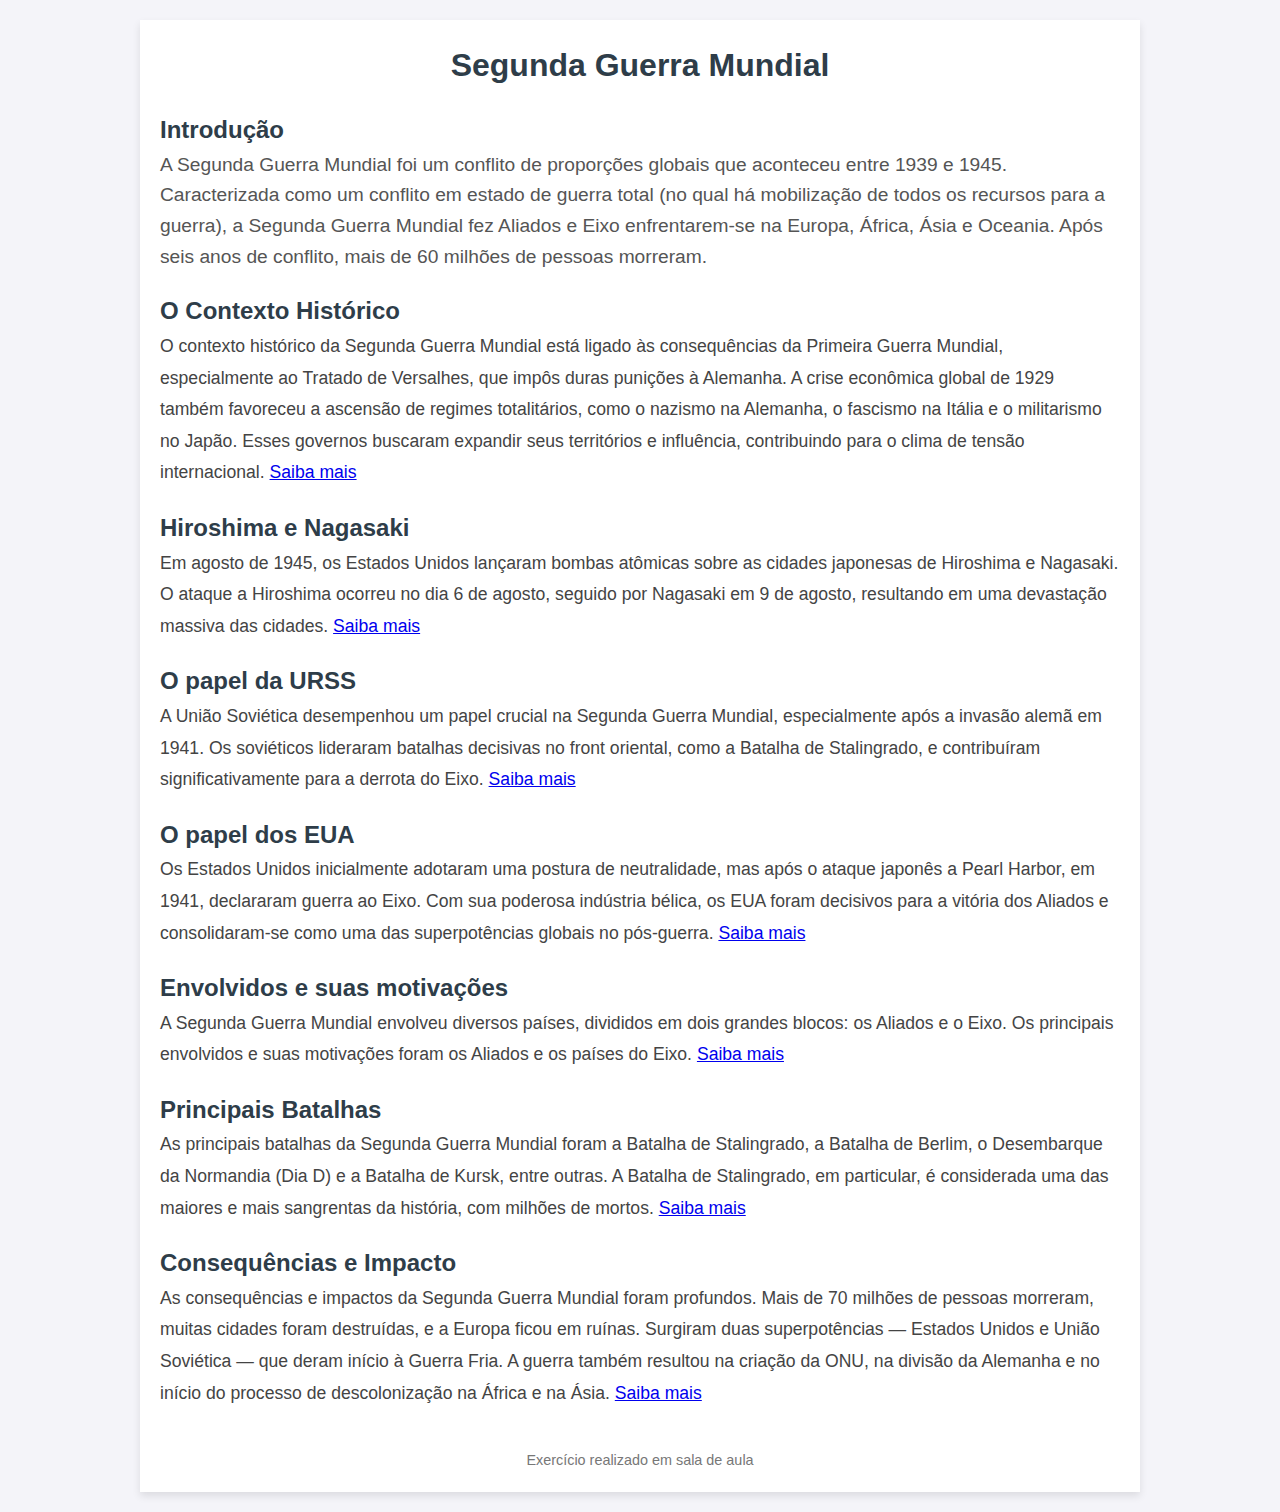
<file: index.html>
<!DOCTYPE html>
<html lang="pt-br">

<head>
    <meta charset="UTF-8">
    <meta name="viewport" content="width=device-width, initial-scale=1.0">
    <title>História da Segunda Guerra Mundial</title>
    <link rel="stylesheet" type="text/css" href="styles.css" />
</head>

<body>

    <div class="container">
        <h1>Segunda Guerra Mundial</h1>

        <div class="section">
            <h2>Introdução</h2>
            <p class="intro">
                A Segunda Guerra Mundial foi um conflito de proporções globais que aconteceu entre 1939 e 1945.
                Caracterizada como um conflito em estado de guerra total (no qual há mobilização de todos os recursos
                para a guerra), a Segunda Guerra Mundial fez Aliados e Eixo enfrentarem-se na Europa, África, Ásia e
                Oceania. Após seis anos de conflito, mais de 60 milhões de pessoas morreram.
            </p>

            <h2>O Contexto Histórico</h2>
            <p class="content">
                O contexto histórico da Segunda Guerra Mundial está ligado às consequências da Primeira Guerra Mundial,
                especialmente ao Tratado de Versalhes, que impôs duras punições à Alemanha. A crise econômica global de
                1929 também favoreceu a ascensão de regimes totalitários, como o nazismo na Alemanha, o fascismo na
                Itália e o militarismo no Japão. Esses governos buscaram expandir seus territórios e influência,
                contribuindo para o clima de tensão internacional.
                <a href="/contextohistorico.html">Saiba mais</a>
            </p>

            <h2>Hiroshima e Nagasaki</h2>
            <p class="content">
                Em agosto de 1945, os Estados Unidos lançaram bombas atômicas sobre as cidades japonesas de Hiroshima e Nagasaki. O ataque a Hiroshima ocorreu no dia 6 de agosto, seguido por Nagasaki em 9 de agosto, resultando em uma devastação massiva das cidades.
                <a href="/hiroshima_nagasaki.html">Saiba mais</a>
            </p>

            <h2>O papel da URSS</h2>
            <p class="content">
                A União Soviética desempenhou um papel crucial na Segunda Guerra Mundial, especialmente após a invasão alemã em 1941.
                Os soviéticos lideraram batalhas decisivas no front oriental, como a Batalha de Stalingrado, e contribuíram significativamente para a derrota do Eixo.
                <a href="/papel_urss.html">Saiba mais</a>
            </p>

            <h2>O papel dos EUA</h2>
            <p class="content">
                Os Estados Unidos inicialmente adotaram uma postura de neutralidade, mas após o ataque japonês a Pearl Harbor, em 1941, declararam guerra ao Eixo. Com sua poderosa indústria bélica, os EUA foram decisivos para a vitória dos Aliados e consolidaram-se como uma das superpotências globais no pós-guerra.
                <a href="/papel_dos_eua.html">Saiba mais</a>
            </p>

            <h2>Envolvidos e suas motivações</h2>
            <p class="content">
                A Segunda Guerra Mundial envolveu diversos países, divididos em dois grandes blocos: os Aliados e o Eixo. Os principais envolvidos e suas motivações foram os Aliados e os países do Eixo.
                <a href="/envolvidos_e_suas_motivacoes.html">Saiba mais</a>
            </p>

            <h2>Principais Batalhas</h2>
            <p class="content">
                As principais batalhas da Segunda Guerra Mundial foram a Batalha de Stalingrado, a Batalha de Berlim, o Desembarque da Normandia (Dia D) e a Batalha de Kursk, entre outras. A Batalha de Stalingrado, em particular, é considerada uma das maiores e mais sangrentas da história, com milhões de mortos.
                <a href="/principais_batalhas.html">Saiba mais</a>
            </p>

            <h2>Consequências e Impacto</h2>
            <p class="content">
                As consequências e impactos da Segunda Guerra Mundial foram profundos. Mais de 70 milhões de pessoas
                morreram, muitas cidades foram destruídas, e a Europa ficou em ruínas. Surgiram duas superpotências —
                Estados Unidos e União Soviética — que deram início à Guerra Fria. A guerra também resultou na criação
                da ONU, na divisão da Alemanha e no início do processo de descolonização na África e na Ásia.
                <a href="/consequencia_e_impacto.html">Saiba mais</a>
            </p>
        </div>

        <!-- Rodapé -->
        <div class="footer">
            <p>Exercício realizado em sala de aula</p>
        </div>
    </div>
</body>

</html>
</file>
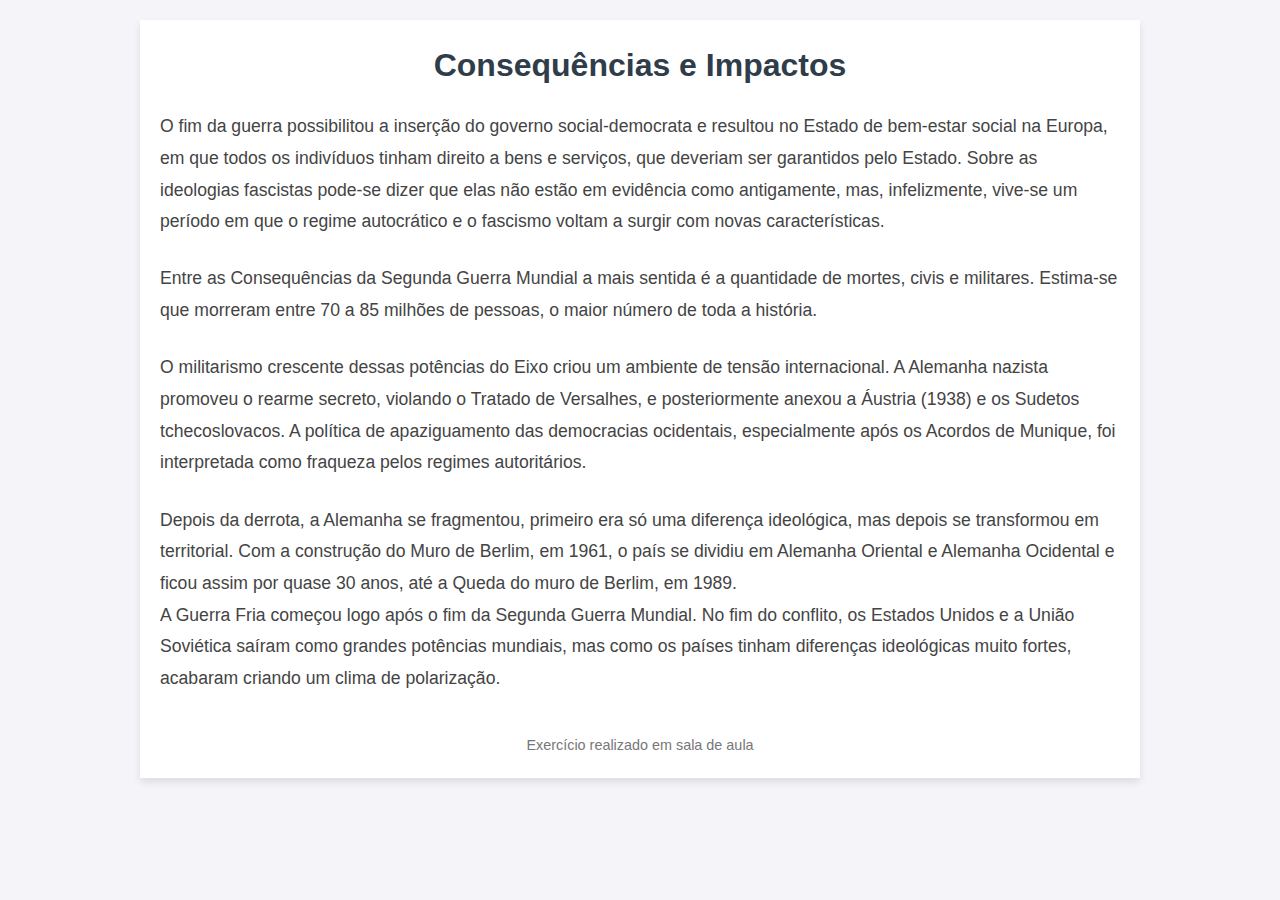
<file: consequencia_e_impacto.html>
<!DOCTYPE html>
<html lang="pt-br">

<head>
    <meta charset="UTF-8">
    <meta name="viewport" content="width=device-width, initial-scale=1.0">
    <title>Segunda guerra mundial - Contexto histórico</title>
    <style>
        /* Reset de estilos básicos */
        * {
            margin: 0;
            padding: 0;
            box-sizing: border-box;
        }

        /* Estilos globais */
        body {
            font-family: Arial, sans-serif;
            background-color: #f4f4f9;
            color: #333;
            line-height: 1.6;
            padding: 20px;
        }

        h1 {
            text-align: center;
            color: #2e3d49;
            margin-bottom: 20px;
        }

        h2 {
            color: #2e3d49;
            margin-top: 20px;
        }

        .container {
            max-width: 1000px;
            margin: 0 auto;
            padding: 20px;
            background-color: #fff;
            box-shadow: 0 4px 8px rgba(0, 0, 0, 0.1);
        }

        .section {
            margin-bottom: 20px;
        }

        .intro {
            font-size: 1.2em;
            margin-bottom: 20px;
            color: #555;
        }

        .content {
            font-size: 1.1em;
            line-height: 1.8;
            color: #444;
        }

        .image {
            width: 100%;
            max-width: 600px;
            display: block;
            margin: 20px auto;
        }

        table {
            width: 100%;
            margin-top: 30px;
            border-collapse: collapse;
            background-color: #fff;
            box-shadow: 0 4px 8px rgba(0, 0, 0, 0.1);
        }

        th,
        td {
            padding: 10px;
            text-align: left;
            border: 1px solid #ddd;
        }

        th {
            background-color: #f2f2f2;
            color: #333;
        }

        .footer {
            text-align: center;
            font-size: 0.9em;
            color: #777;
            margin-top: 40px;
        }
    </style>
</head>

<body>

    <div class="container">
        <h1>Consequências e Impactos</h1>

        <div class="section">
            <h2></h2>
            <p class="content">
                O fim da guerra possibilitou a inserção do governo social-democrata e resultou no Estado de bem-estar social na Europa, em que todos os indivíduos tinham direito a bens e serviços, que deveriam ser garantidos pelo Estado. Sobre as ideologias fascistas pode-se dizer que elas não estão em evidência como antigamente, mas, infelizmente, vive-se um período em que o regime autocrático e o fascismo voltam a surgir com novas características. 
            </p>
            <br>
            <p class="content">
                Entre as Consequências da Segunda Guerra Mundial a mais sentida é a quantidade de mortes, civis e militares. Estima-se que morreram entre 70 a 85 milhões de pessoas, o maior número de toda a história. 
            </p>
            <br>
            <p class="content">
                O militarismo crescente dessas potências do Eixo criou um ambiente de tensão internacional. A Alemanha
                nazista promoveu o rearme secreto, violando o Tratado de Versalhes, e posteriormente anexou a Áustria
                (1938) e os Sudetos tchecoslovacos. A política de apaziguamento das democracias ocidentais,
                especialmente após os Acordos de Munique, foi interpretada como fraqueza pelos regimes autoritários.
            </p>
            <br>
            <p class="content">
                Depois da derrota, a Alemanha se fragmentou, primeiro era só uma diferença ideológica, mas depois se transformou em territorial. Com a construção do Muro de Berlim, em 1961, o país se dividiu em Alemanha Oriental e Alemanha Ocidental e ficou assim por quase 30 anos, até a Queda do muro de Berlim, em 1989.
            </p>
            <p class="content">
                A Guerra Fria começou logo após o fim da Segunda Guerra Mundial. No fim do conflito, os Estados Unidos e a União Soviética saíram como grandes potências mundiais, mas como os países tinham diferenças ideológicas muito fortes, acabaram criando um clima de polarização.
            </p>
        </div>


        <!-- Rodapé -->
        <div class="footer">
            <p>Exercício realizado em sala de aula</p>
        </div>
    </div>

</body>

</html>
</file>
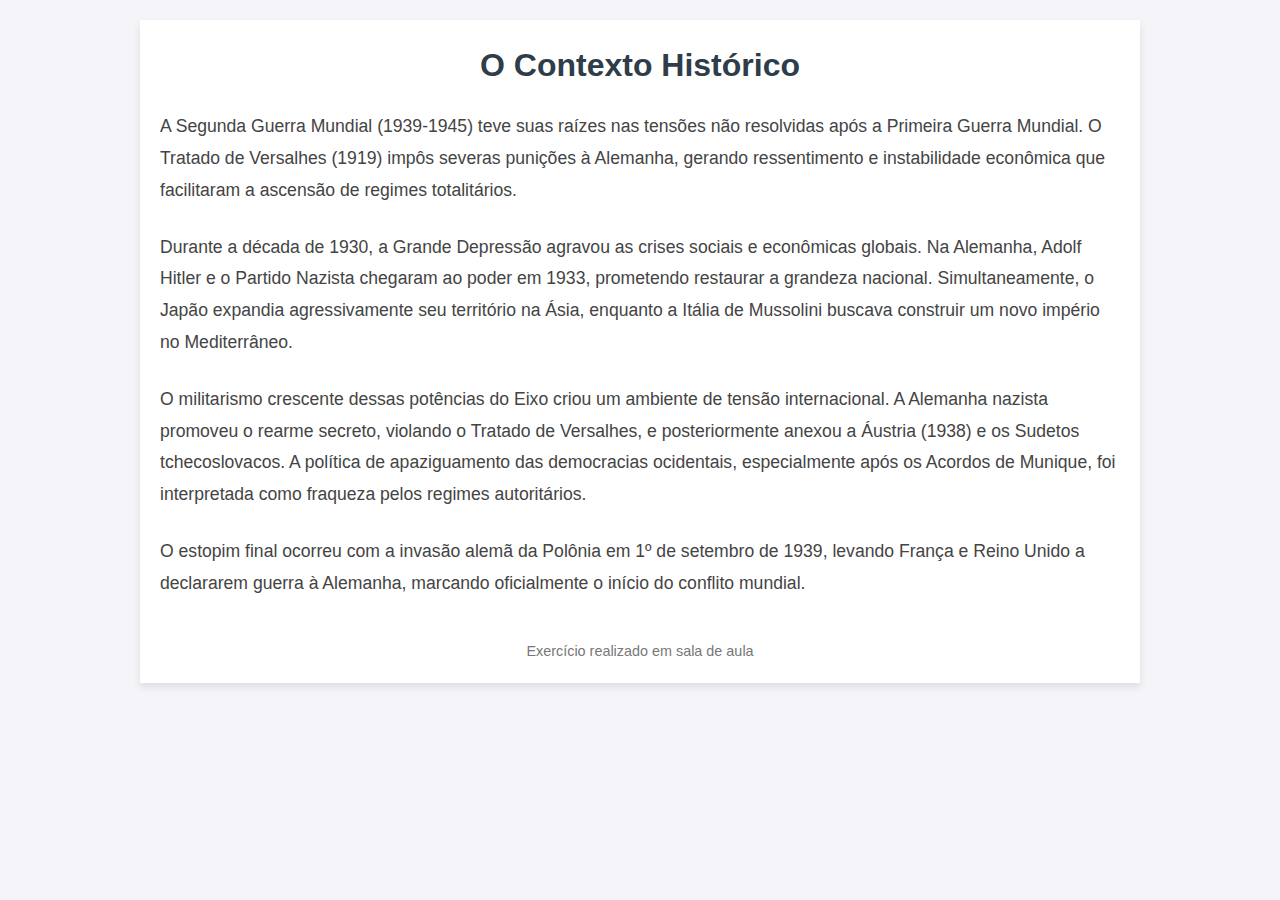
<file: contextohistorico.html>
<!DOCTYPE html>
<html lang="pt-br">

<head>
    <meta charset="UTF-8">
    <meta name="viewport" content="width=device-width, initial-scale=1.0">
    <title>Segunda guerra mundial - Contexto histórico</title>
    <style>
        /* Reset de estilos básicos */
        * {
            margin: 0;
            padding: 0;
            box-sizing: border-box;
        }

        /* Estilos globais */
        body {
            font-family: Arial, sans-serif;
            background-color: #f4f4f9;
            color: #333;
            line-height: 1.6;
            padding: 20px;
        }

        h1 {
            text-align: center;
            color: #2e3d49;
            margin-bottom: 20px;
        }

        h2 {
            color: #2e3d49;
            margin-top: 20px;
        }

        .container {
            max-width: 1000px;
            margin: 0 auto;
            padding: 20px;
            background-color: #fff;
            box-shadow: 0 4px 8px rgba(0, 0, 0, 0.1);
        }

        .section {
            margin-bottom: 20px;
        }

        .intro {
            font-size: 1.2em;
            margin-bottom: 20px;
            color: #555;
        }

        .content {
            font-size: 1.1em;
            line-height: 1.8;
            color: #444;
        }

        .image {
            width: 100%;
            max-width: 600px;
            display: block;
            margin: 20px auto;
        }

        table {
            width: 100%;
            margin-top: 30px;
            border-collapse: collapse;
            background-color: #fff;
            box-shadow: 0 4px 8px rgba(0, 0, 0, 0.1);
        }

        th,
        td {
            padding: 10px;
            text-align: left;
            border: 1px solid #ddd;
        }

        th {
            background-color: #f2f2f2;
            color: #333;
        }

        .footer {
            text-align: center;
            font-size: 0.9em;
            color: #777;
            margin-top: 40px;
        }
    </style>
</head>

<body>

    <div class="container">
        <h1>O Contexto Histórico</h1>

        <div class="section">
            <h2></h2>
            <p class="content">
                A Segunda Guerra Mundial (1939-1945) teve suas raízes nas tensões não resolvidas após a Primeira Guerra
                Mundial. O Tratado de Versalhes (1919) impôs severas punições à Alemanha, gerando ressentimento e
                instabilidade econômica que facilitaram a ascensão de regimes totalitários.
            </p>
            <br>
            <p class="content">
                Durante a década de 1930, a Grande Depressão agravou as crises sociais e econômicas globais. Na
                Alemanha, Adolf Hitler e o Partido Nazista chegaram ao poder em 1933, prometendo restaurar a grandeza
                nacional. Simultaneamente, o Japão expandia agressivamente seu território na Ásia, enquanto a Itália de
                Mussolini buscava construir um novo império no Mediterrâneo.
            </p>
            <br>
            <p class="content">
                O militarismo crescente dessas potências do Eixo criou um ambiente de tensão internacional. A Alemanha
                nazista promoveu o rearme secreto, violando o Tratado de Versalhes, e posteriormente anexou a Áustria
                (1938) e os Sudetos tchecoslovacos. A política de apaziguamento das democracias ocidentais,
                especialmente após os Acordos de Munique, foi interpretada como fraqueza pelos regimes autoritários.
            </p>
            <br>
            <p class="content">
                O estopim final ocorreu com a invasão alemã da Polônia em 1º de setembro de 1939, levando França e Reino
                Unido a declararem guerra à Alemanha, marcando oficialmente o início do conflito mundial.
            </p>
        </div>


        <!-- Rodapé -->
        <div class="footer">
            <p>Exercício realizado em sala de aula</p>
        </div>
    </div>

</body>

</html>
</file>
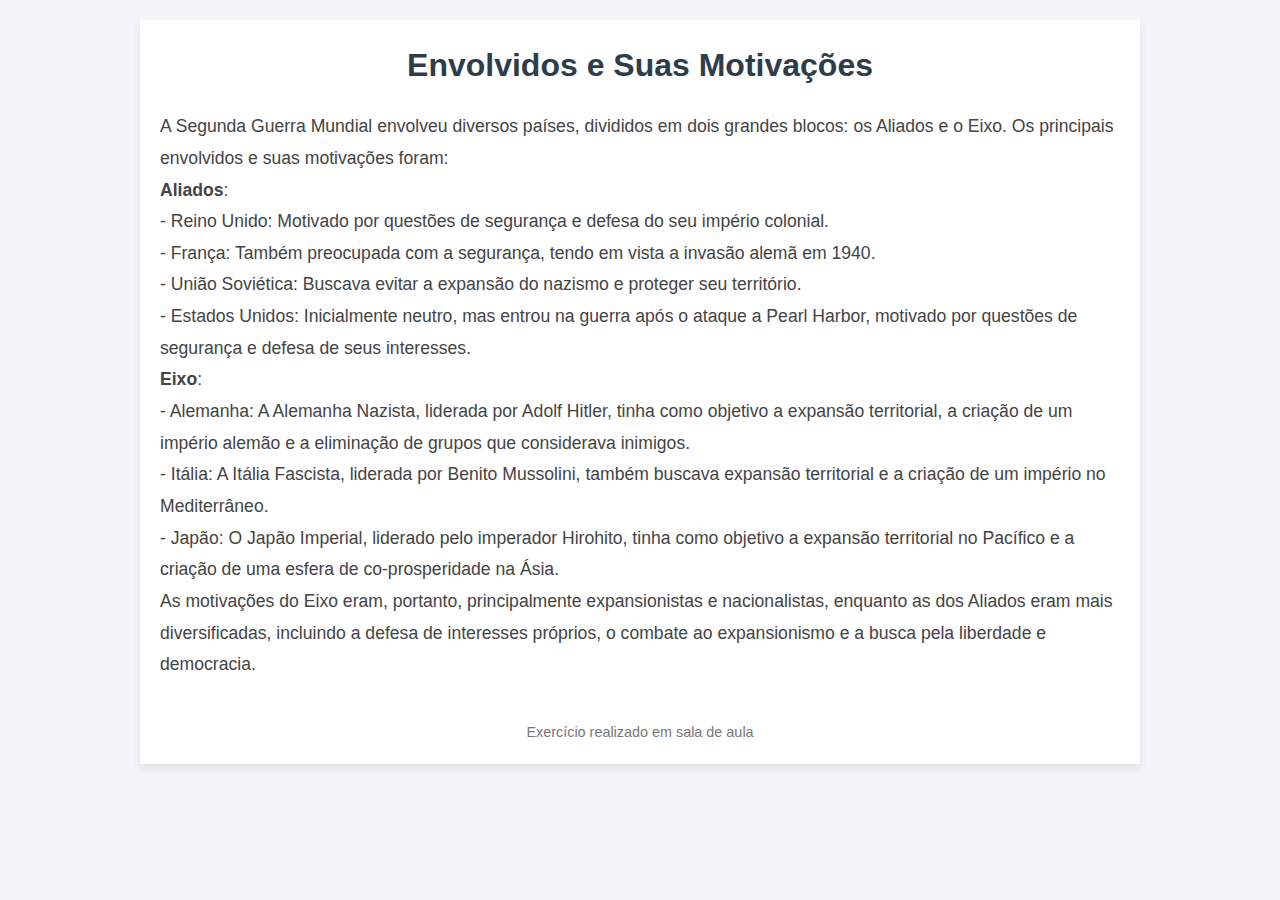
<file: envolvidos_e_suas_motivacoes.html>
<!DOCTYPE html>
<html lang="pt-br">

<head>
    <meta charset="UTF-8">
    <meta name="viewport" content="width=device-width, initial-scale=1.0">
    <title>Segunda guerra mundial - Envolvidos e Suas Motivações</title>
    <style>
        /* Reset de estilos básicos */
        * {
            margin: 0;
            padding: 0;
            box-sizing: border-box;
        }

        /* Estilos globais */
        body {
            font-family: Arial, sans-serif;
            background-color: #f4f4f9;
            color: #333;
            line-height: 1.6;
            padding: 20px;
        }

        h1 {
            text-align: center;
            color: #2e3d49;
            margin-bottom: 20px;
        }

        h2 {
            color: #2e3d49;
            margin-top: 20px;
        }

        .container {
            max-width: 1000px;
            margin: 0 auto;
            padding: 20px;
            background-color: #fff;
            box-shadow: 0 4px 8px rgba(0, 0, 0, 0.1);
        }

        .section {
            margin-bottom: 20px;
        }

        .intro {
            font-size: 1.2em;
            margin-bottom: 20px;
            color: #555;
        }

        .content {
            font-size: 1.1em;
            line-height: 1.8;
            color: #444;
        }

        .image {
            width: 100%;
            max-width: 600px;
            display: block;
            margin: 20px auto;
        }

        table {
            width: 100%;
            margin-top: 30px;
            border-collapse: collapse;
            background-color: #fff;
            box-shadow: 0 4px 8px rgba(0, 0, 0, 0.1);
        }

        th,
        td {
            padding: 10px;
            text-align: left;
            border: 1px solid #ddd;
        }

        th {
            background-color: #f2f2f2;
            color: #333;
        }

        .footer {
            text-align: center;
            font-size: 0.9em;
            color: #777;
            margin-top: 40px;
        }
    </style>
</head>

<body>

    <div class="container">
        <h1>Envolvidos e Suas Motivações</h1>

        <div class="section">
            <h2></h2>
            <p class="content">
                A Segunda Guerra Mundial envolveu diversos países, divididos em dois grandes blocos: os Aliados e o
                Eixo. Os principais envolvidos e suas motivações foram:
            </p>
            <p class="content">
                <strong>Aliados</strong>: <br>
                - Reino Unido: Motivado por questões de segurança e defesa do seu império colonial. <br>
                - França: Também preocupada com a segurança, tendo em vista a invasão alemã em 1940. <br>
                - União Soviética: Buscava evitar a expansão do nazismo e proteger seu território. <br>
                - Estados Unidos: Inicialmente neutro, mas entrou na guerra após o ataque a Pearl Harbor, motivado por
                questões de segurança e defesa de seus interesses.
            </p>
            <p class="content">
                <strong>Eixo</strong>: <br>
                - Alemanha: A Alemanha Nazista, liderada por Adolf Hitler, tinha como objetivo a expansão territorial, a criação de um império alemão e a eliminação de grupos que considerava inimigos. <br>
                - Itália: A Itália Fascista, liderada por Benito Mussolini, também buscava expansão territorial e a criação de um império no Mediterrâneo. <br>
                - Japão: O Japão Imperial, liderado pelo imperador Hirohito, tinha como objetivo a expansão territorial no Pacífico e a criação de uma esfera de co-prosperidade na Ásia.
            </p>
            <p class="content">
                As motivações do Eixo eram, portanto, principalmente expansionistas e nacionalistas, enquanto as dos Aliados eram mais diversificadas, incluindo a defesa de interesses próprios, o combate ao expansionismo e a busca pela liberdade e democracia. 
            </p>
        </div>

        <!-- Rodapé -->
        <div class="footer">
            <p>Exercício realizado em sala de aula</p>
        </div>
    </div>

</body>

</html>
</file>
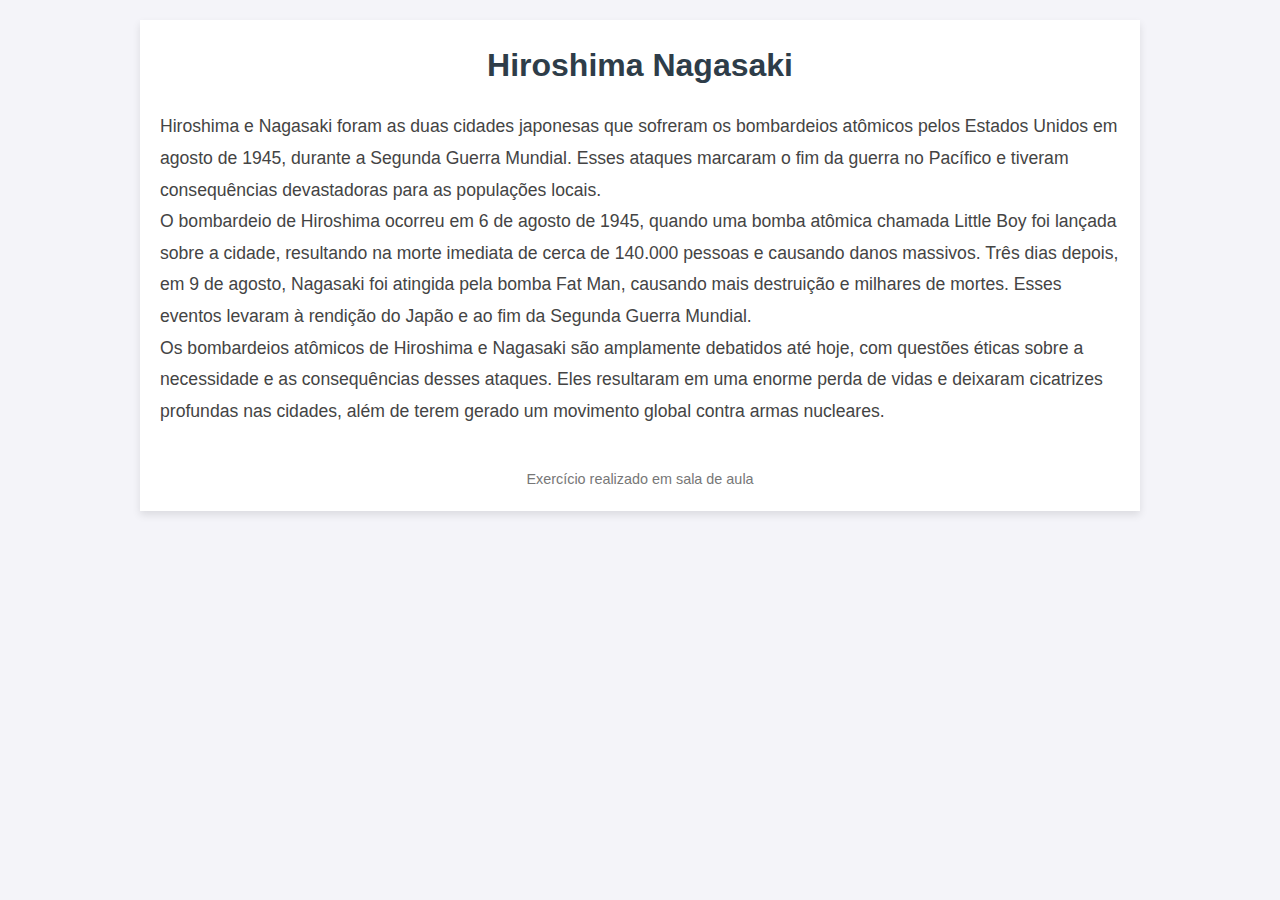
<file: hiroshima_nagasaki.html>
<!DOCTYPE html>
<html lang="pt-br">

<head>
    <meta charset="UTF-8">
    <meta name="viewport" content="width=device-width, initial-scale=1.0">
    <title>Segunda guerra mundial - Hiroshima e Nagasaki</title>
    <style>
        /* Reset de estilos básicos */
        * {
            margin: 0;
            padding: 0;
            box-sizing: border-box;
        }

        /* Estilos globais */
        body {
            font-family: Arial, sans-serif;
            background-color: #f4f4f9;
            color: #333;
            line-height: 1.6;
            padding: 20px;
        }

        h1 {
            text-align: center;
            color: #2e3d49;
            margin-bottom: 20px;
        }

        h2 {
            color: #2e3d49;
            margin-top: 20px;
        }

        .container {
            max-width: 1000px;
            margin: 0 auto;
            padding: 20px;
            background-color: #fff;
            box-shadow: 0 4px 8px rgba(0, 0, 0, 0.1);
        }

        .section {
            margin-bottom: 20px;
        }

        .intro {
            font-size: 1.2em;
            margin-bottom: 20px;
            color: #555;
        }

        .content {
            font-size: 1.1em;
            line-height: 1.8;
            color: #444;
        }

        .image {
            width: 100%;
            max-width: 600px;
            display: block;
            margin: 20px auto;
        }

        table {
            width: 100%;
            margin-top: 30px;
            border-collapse: collapse;
            background-color: #fff;
            box-shadow: 0 4px 8px rgba(0, 0, 0, 0.1);
        }

        th,
        td {
            padding: 10px;
            text-align: left;
            border: 1px solid #ddd;
        }

        th {
            background-color: #f2f2f2;
            color: #333;
        }

        .footer {
            text-align: center;
            font-size: 0.9em;
            color: #777;
            margin-top: 40px;
        }
    </style>
</head>

<body>

    <div class="container">
        <h1>Hiroshima Nagasaki</h1>

        <div class="section">
            <h2></h2>
            <p class="content">
                Hiroshima e Nagasaki foram as duas cidades japonesas que sofreram os bombardeios atômicos pelos Estados Unidos em agosto de 1945, durante a Segunda Guerra Mundial. Esses ataques marcaram o fim da guerra no Pacífico e tiveram consequências devastadoras para as populações locais.
            </p>
            <p class="content">
                O bombardeio de Hiroshima ocorreu em 6 de agosto de 1945, quando uma bomba atômica chamada Little Boy foi lançada sobre a cidade, resultando na morte imediata de cerca de 140.000 pessoas e causando danos massivos. Três dias depois, em 9 de agosto, Nagasaki foi atingida pela bomba Fat Man, causando mais destruição e milhares de mortes. Esses eventos levaram à rendição do Japão e ao fim da Segunda Guerra Mundial.
            </p>
            <p class="content">
                Os bombardeios atômicos de Hiroshima e Nagasaki são amplamente debatidos até hoje, com questões éticas sobre a necessidade e as consequências desses ataques. Eles resultaram em uma enorme perda de vidas e deixaram cicatrizes profundas nas cidades, além de terem gerado um movimento global contra armas nucleares.
            </p>
        </div>


        <!-- Rodapé -->
        <div class="footer">
            <p>Exercício realizado em sala de aula</p>
        </div>
    </div>

</body>

</html>
</file>
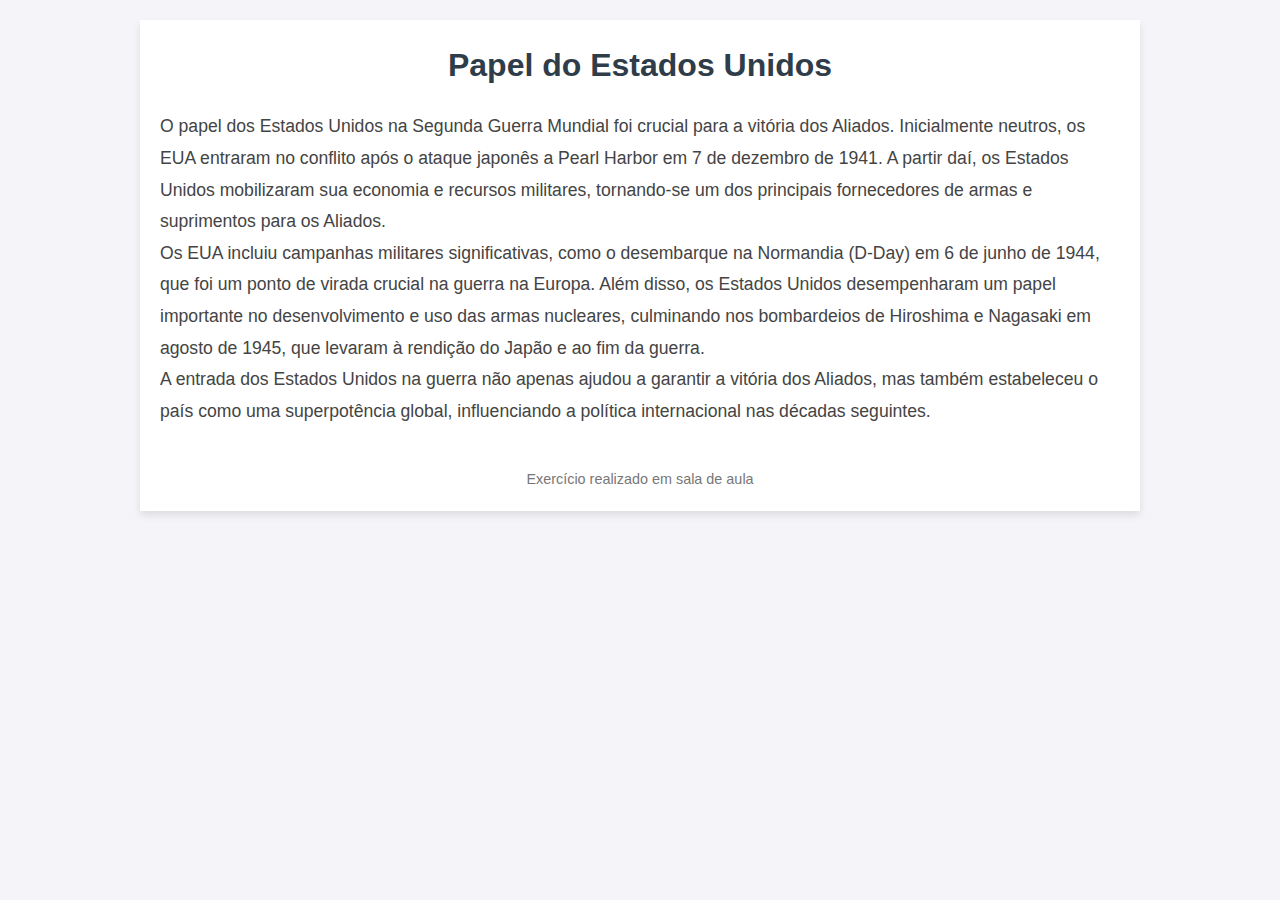
<file: papel_eua.html>
<!DOCTYPE html>
<html lang="pt-br">

<head>
    <meta charset="UTF-8">
    <meta name="viewport" content="width=device-width, initial-scale=1.0">
    <title>Segunda guerra mundial - Papel dos Estados Unidos</title>
    <style>
        /* Reset de estilos básicos */
        * {
            margin: 0;
            padding: 0;
            box-sizing: border-box;
        }

        /* Estilos globais */
        body {
            font-family: Arial, sans-serif;
            background-color: #f4f4f9;
            color: #333;
            line-height: 1.6;
            padding: 20px;
        }

        h1 {
            text-align: center;
            color: #2e3d49;
            margin-bottom: 20px;
        }

        h2 {
            color: #2e3d49;
            margin-top: 20px;
        }

        .container {
            max-width: 1000px;
            margin: 0 auto;
            padding: 20px;
            background-color: #fff;
            box-shadow: 0 4px 8px rgba(0, 0, 0, 0.1);
        }

        .section {
            margin-bottom: 20px;
        }

        .intro {
            font-size: 1.2em;
            margin-bottom: 20px;
            color: #555;
        }

        .content {
            font-size: 1.1em;
            line-height: 1.8;
            color: #444;
        }

        .image {
            width: 100%;
            max-width: 600px;
            display: block;
            margin: 20px auto;
        }

        table {
            width: 100%;
            margin-top: 30px;
            border-collapse: collapse;
            background-color: #fff;
            box-shadow: 0 4px 8px rgba(0, 0, 0, 0.1);
        }

        th,
        td {
            padding: 10px;
            text-align: left;
            border: 1px solid #ddd;
        }

        th {
            background-color: #f2f2f2;
            color: #333;
        }

        .footer {
            text-align: center;
            font-size: 0.9em;
            color: #777;
            margin-top: 40px;
        }
    </style>
</head>

<body>

    <div class="container">
        <h1>Papel do Estados Unidos</h1>

        <div class="section">
            <h2></h2>
            <p class="content">
                O papel dos Estados Unidos na Segunda Guerra Mundial foi crucial para a vitória dos Aliados. Inicialmente neutros, os EUA entraram no conflito após o ataque japonês a Pearl Harbor em 7 de dezembro de 1941. A partir daí, os Estados Unidos mobilizaram sua economia e recursos militares, tornando-se um dos principais fornecedores de armas e suprimentos para os Aliados.
            </p>
            <p class="content">
                Os EUA incluiu campanhas militares significativas, como o desembarque na Normandia (D-Day) em 6 de junho de 1944, que foi um ponto de virada crucial na guerra na Europa. Além disso, os Estados Unidos desempenharam um papel importante no desenvolvimento e uso das armas nucleares, culminando nos bombardeios de Hiroshima e Nagasaki em agosto de 1945, que levaram à rendição do Japão e ao fim da guerra.
            </p>
            <p class="content">
                A entrada dos Estados Unidos na guerra não apenas ajudou a garantir a vitória dos Aliados, mas também estabeleceu o país como uma superpotência global, influenciando a política internacional nas décadas seguintes.
            </p>
        </div>


        <!-- Rodapé -->
        <div class="footer">
            <p>Exercício realizado em sala de aula</p>
        </div>
    </div>

</body>

</html>
</file>
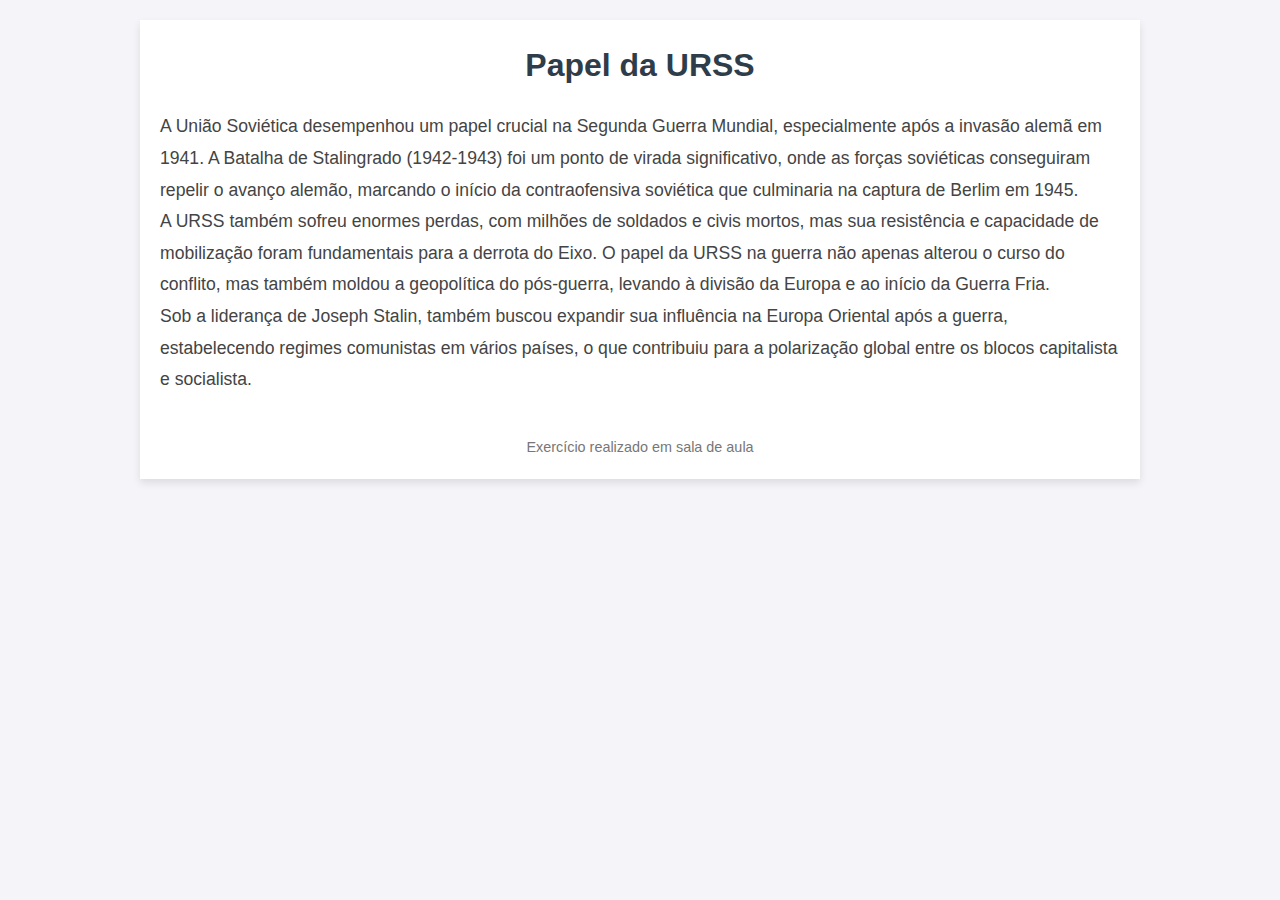
<file: papel_urss.html>
<!DOCTYPE html>
<html lang="pt-br">

<head>
    <meta charset="UTF-8">
    <meta name="viewport" content="width=device-width, initial-scale=1.0">
    <title>Segunda guerra mundial - Papel da URSS</title>
    <style>
        /* Reset de estilos básicos */
        * {
            margin: 0;
            padding: 0;
            box-sizing: border-box;
        }

        /* Estilos globais */
        body {
            font-family: Arial, sans-serif;
            background-color: #f4f4f9;
            color: #333;
            line-height: 1.6;
            padding: 20px;
        }

        h1 {
            text-align: center;
            color: #2e3d49;
            margin-bottom: 20px;
        }

        h2 {
            color: #2e3d49;
            margin-top: 20px;
        }

        .container {
            max-width: 1000px;
            margin: 0 auto;
            padding: 20px;
            background-color: #fff;
            box-shadow: 0 4px 8px rgba(0, 0, 0, 0.1);
        }

        .section {
            margin-bottom: 20px;
        }

        .intro {
            font-size: 1.2em;
            margin-bottom: 20px;
            color: #555;
        }

        .content {
            font-size: 1.1em;
            line-height: 1.8;
            color: #444;
        }

        .image {
            width: 100%;
            max-width: 600px;
            display: block;
            margin: 20px auto;
        }

        table {
            width: 100%;
            margin-top: 30px;
            border-collapse: collapse;
            background-color: #fff;
            box-shadow: 0 4px 8px rgba(0, 0, 0, 0.1);
        }

        th,
        td {
            padding: 10px;
            text-align: left;
            border: 1px solid #ddd;
        }

        th {
            background-color: #f2f2f2;
            color: #333;
        }

        .footer {
            text-align: center;
            font-size: 0.9em;
            color: #777;
            margin-top: 40px;
        }
    </style>
</head>

<body>

    <div class="container">
        <h1>Papel da URSS</h1>

        <div class="section">
            <h2></h2>
            <p class="content">
                A União Soviética desempenhou um papel crucial na Segunda Guerra Mundial, especialmente após a invasão alemã em 1941. A Batalha de Stalingrado (1942-1943) foi um ponto de virada significativo, onde as forças soviéticas conseguiram repelir o avanço alemão, marcando o início da contraofensiva soviética que culminaria na captura de Berlim em 1945.
            </p>
            <p class="content">
                A URSS também sofreu enormes perdas, com milhões de soldados e civis mortos, mas sua resistência e capacidade de mobilização foram fundamentais para a derrota do Eixo. O papel da URSS na guerra não apenas alterou o curso do conflito, mas também moldou a geopolítica do pós-guerra, levando à divisão da Europa e ao início da Guerra Fria.
            </p>
            <p class="content">
                Sob a liderança de Joseph Stalin, também buscou expandir sua influência na Europa Oriental após a guerra, estabelecendo regimes comunistas em vários países, o que contribuiu para a polarização global entre os blocos capitalista e socialista.
        </div>


        <!-- Rodapé -->
        <div class="footer">
            <p>Exercício realizado em sala de aula</p>
        </div>
    </div>

</body>

</html>
</file>
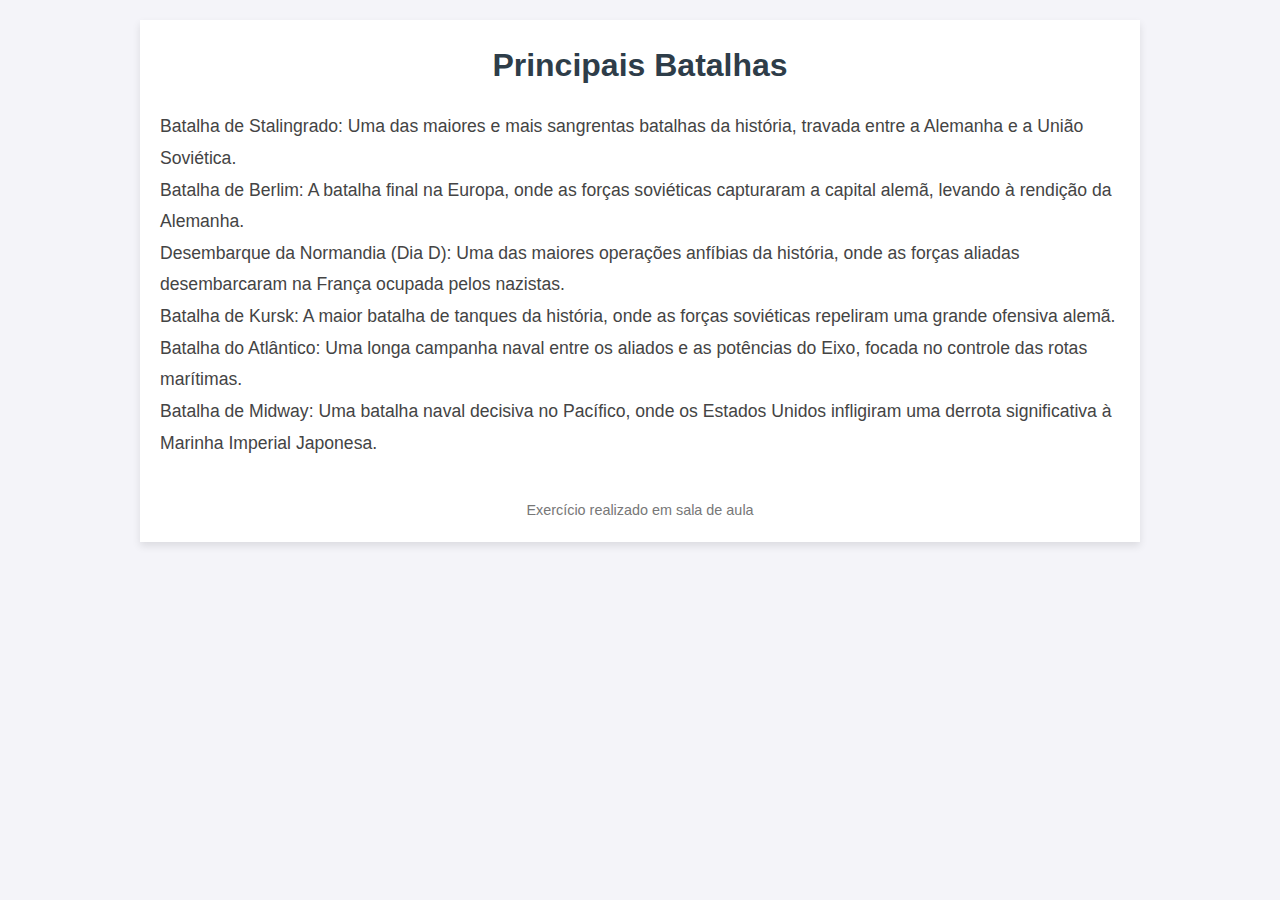
<file: principais_batalhas.html>
<!DOCTYPE html>
<html lang="pt-br">

<head>
    <meta charset="UTF-8">
    <meta name="viewport" content="width=device-width, initial-scale=1.0">
    <title>Segunda guerra mundial - Principais Batalhas</title>
    <style>
        /* Reset de estilos básicos */
        * {
            margin: 0;
            padding: 0;
            box-sizing: border-box;
        }

        /* Estilos globais */
        body {
            font-family: Arial, sans-serif;
            background-color: #f4f4f9;
            color: #333;
            line-height: 1.6;
            padding: 20px;
        }

        h1 {
            text-align: center;
            color: #2e3d49;
            margin-bottom: 20px;
        }

        h2 {
            color: #2e3d49;
            margin-top: 20px;
        }

        .container {
            max-width: 1000px;
            margin: 0 auto;
            padding: 20px;
            background-color: #fff;
            box-shadow: 0 4px 8px rgba(0, 0, 0, 0.1);
        }

        .section {
            margin-bottom: 20px;
        }

        .intro {
            font-size: 1.2em;
            margin-bottom: 20px;
            color: #555;
        }

        .content {
            font-size: 1.1em;
            line-height: 1.8;
            color: #444;
        }

        .image {
            width: 100%;
            max-width: 600px;
            display: block;
            margin: 20px auto;
        }

        table {
            width: 100%;
            margin-top: 30px;
            border-collapse: collapse;
            background-color: #fff;
            box-shadow: 0 4px 8px rgba(0, 0, 0, 0.1);
        }

        th,
        td {
            padding: 10px;
            text-align: left;
            border: 1px solid #ddd;
        }

        th {
            background-color: #f2f2f2;
            color: #333;
        }

        .footer {
            text-align: center;
            font-size: 0.9em;
            color: #777;
            margin-top: 40px;
        }
    </style>
</head>

<body>

    <div class="container">
        <h1>Principais Batalhas</h1>

        <div class="section">
            <h2></h2>
            <p class="content">
                Batalha de Stalingrado:
                Uma das maiores e mais sangrentas batalhas da história, travada entre a Alemanha e a União Soviética. 
            </p>
            <p class="content">
                Batalha de Berlim:
                A batalha final na Europa, onde as forças soviéticas capturaram a capital alemã, levando à rendição da Alemanha.
            </p>
            <p class="content">
                Desembarque da Normandia (Dia D):
                Uma das maiores operações anfíbias da história, onde as forças aliadas desembarcaram na França ocupada pelos nazistas.
            </p>
            <p class="content">
                Batalha de Kursk:
                A maior batalha de tanques da história, onde as forças soviéticas repeliram uma grande ofensiva alemã.
            </p>
            <p class="content">
                Batalha do Atlântico:
                Uma longa campanha naval entre os aliados e as potências do Eixo, focada no controle das rotas marítimas.
            </p>
            <p class="content">
                Batalha de Midway:
                Uma batalha naval decisiva no Pacífico, onde os Estados Unidos infligiram uma derrota significativa à Marinha Imperial Japonesa.
            </p>
        </div>


        <!-- Rodapé -->
        <div class="footer">
            <p>Exercício realizado em sala de aula</p>
        </div>
    </div>

</body>

</html>
</file>
<file: styles.css>
/* Reset de estilos básicos */
* {
    margin: 0;
    padding: 0;
    box-sizing: border-box;
}

/* Estilos globais */
body {
    font-family: Arial, sans-serif;
    background-color: #f4f4f9;
    color: #333;
    line-height: 1.6;
    padding: 20px;
}

h1 {
    text-align: center;
    color: #2e3d49;
    margin-bottom: 20px;
}

h2 {
    color: #2e3d49;
    margin-top: 20px;
}

.container {
    max-width: 1000px;
    margin: 0 auto;
    padding: 20px;
    background-color: #fff;
    box-shadow: 0 4px 8px rgba(0, 0, 0, 0.1);
}

.section {
    margin-bottom: 20px;
}

.intro {
    font-size: 1.2em;
    margin-bottom: 20px;
    color: #555;
}

.content {
    font-size: 1.1em;
    line-height: 1.8;
    color: #444;
}

.image {
    width: 100%;
    max-width: 600px;
    display: block;
    margin: 20px auto;
}

table {
    width: 100%;
    margin-top: 30px;
    border-collapse: collapse;
    background-color: #fff;
    box-shadow: 0 4px 8px rgba(0, 0, 0, 0.1);
}

th,
td {
    padding: 10px;
    text-align: left;
    border: 1px solid #ddd;
}

th {
    background-color: #f2f2f2;
    color: #333;
}

.footer {
    text-align: center;
    font-size: 0.9em;
    color: #777;
    margin-top: 40px;
}
</file>
